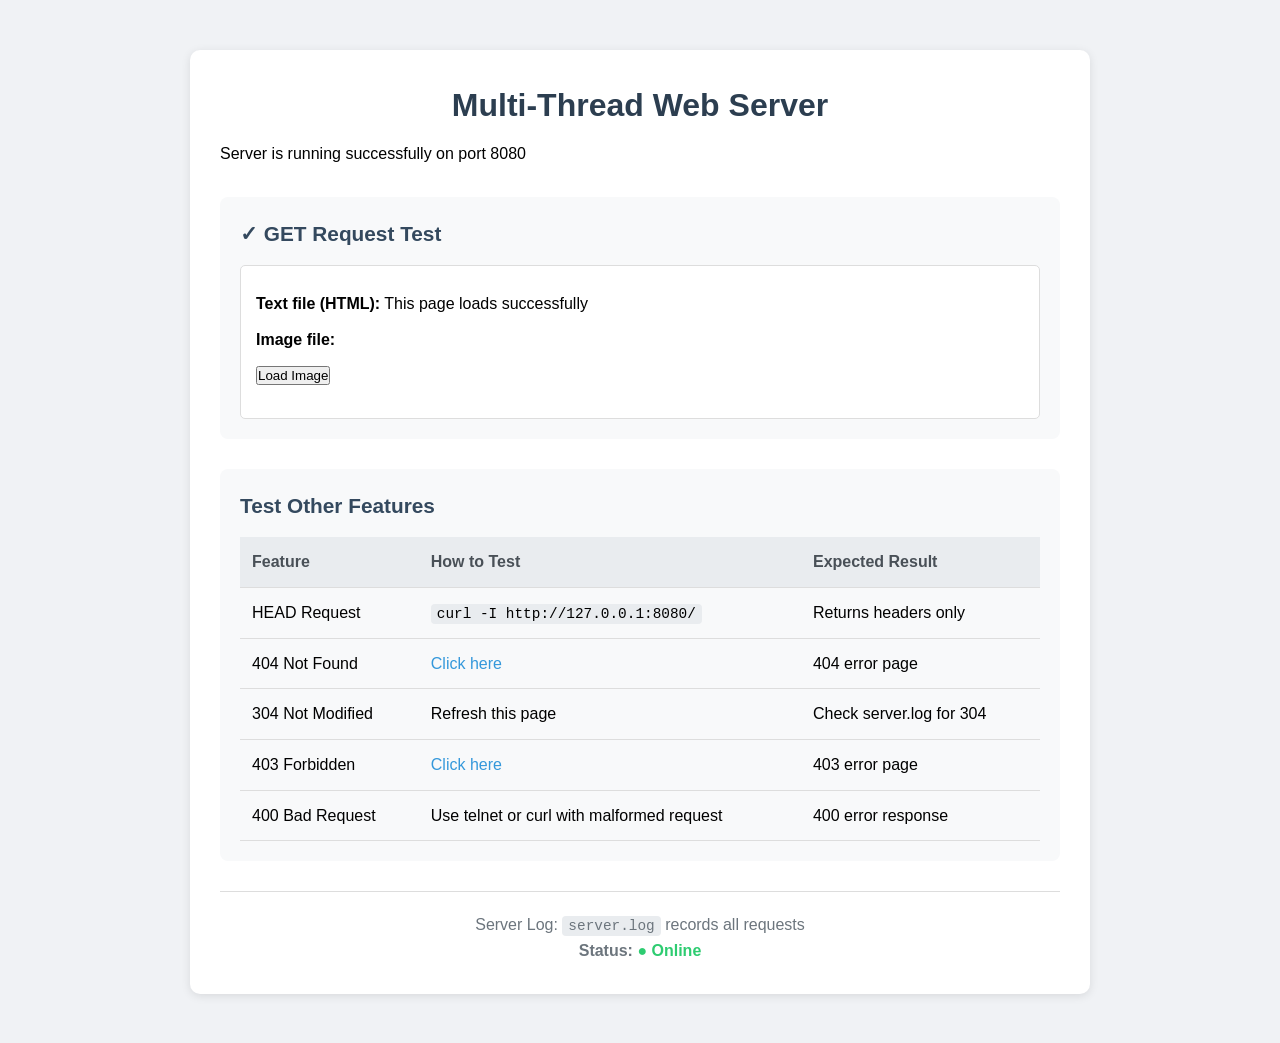
<file: www/index.html>
<!DOCTYPE html>
<html lang="en">
<head>
    <meta charset="UTF-8">
    <title>Web Server Test Page</title>
    <link rel="stylesheet" href="style.css">
</head>
<body>
    <div class="container">
        <h1>Multi-Thread Web Server</h1>
        <p>Server is running successfully on port 8080</p>
        
        <div class="test-section">
            <h2>✓ GET Request Test</h2>
            <div class="test-box">
                <p><strong>Text file (HTML):</strong> This page loads successfully</p>
                <p><strong>Image file:</strong></p>
                <button id="loadImageBtn" class="test-btn">Load Image</button>
                <div id="imageContainer" style="margin-top: 15px;"></div>
            </div>
        </div>

        <div class="test-section">
            <h2>Test Other Features</h2>
            <table class="feature-table">
                <tr>
                    <th>Feature</th>
                    <th>How to Test</th>
                    <th>Expected Result</th>
                </tr>
                <tr>
                    <td>HEAD Request</td>
                    <td><code>curl -I http://127.0.0.1:8080/</code></td>
                    <td>Returns headers only</td>
                </tr>
                <tr>
                    <td>404 Not Found</td>
                    <td><a href="/nonexistent.html">Click here</a></td>
                    <td>404 error page</td>
                </tr>
                <tr>
                    <td>304 Not Modified</td>
                    <td>Refresh this page</td>
                    <td>Check server.log for 304</td>
                </tr>
                <tr>
                    <td>403 Forbidden</td>
                    <td><a href="/../etc/passwd">Click here</a></td>
                    <td>403 error page</td>
                </tr>
                <tr>
                    <td>400 Bad Request</td>
                    <td>Use telnet or curl with malformed request</td>
                    <td>400 error response</td>
                </tr>
            </table>
        </div>

        <div class="footer">
            <p>Server Log: <code>server.log</code> records all requests</p>
            <p><strong>Status:</strong> <span class="online">● Online</span></p>
        </div>
    </div>

    <script>
        document.getElementById('loadImageBtn').addEventListener('click', function() {
            const container = document.getElementById('imageContainer');
            container.innerHTML = '<img src="photo.jpg" alt="test image" width="200" style="border-radius:5px; border:1px solid #ddd;">';
        });
    </script>
</body>
</html>
</file>
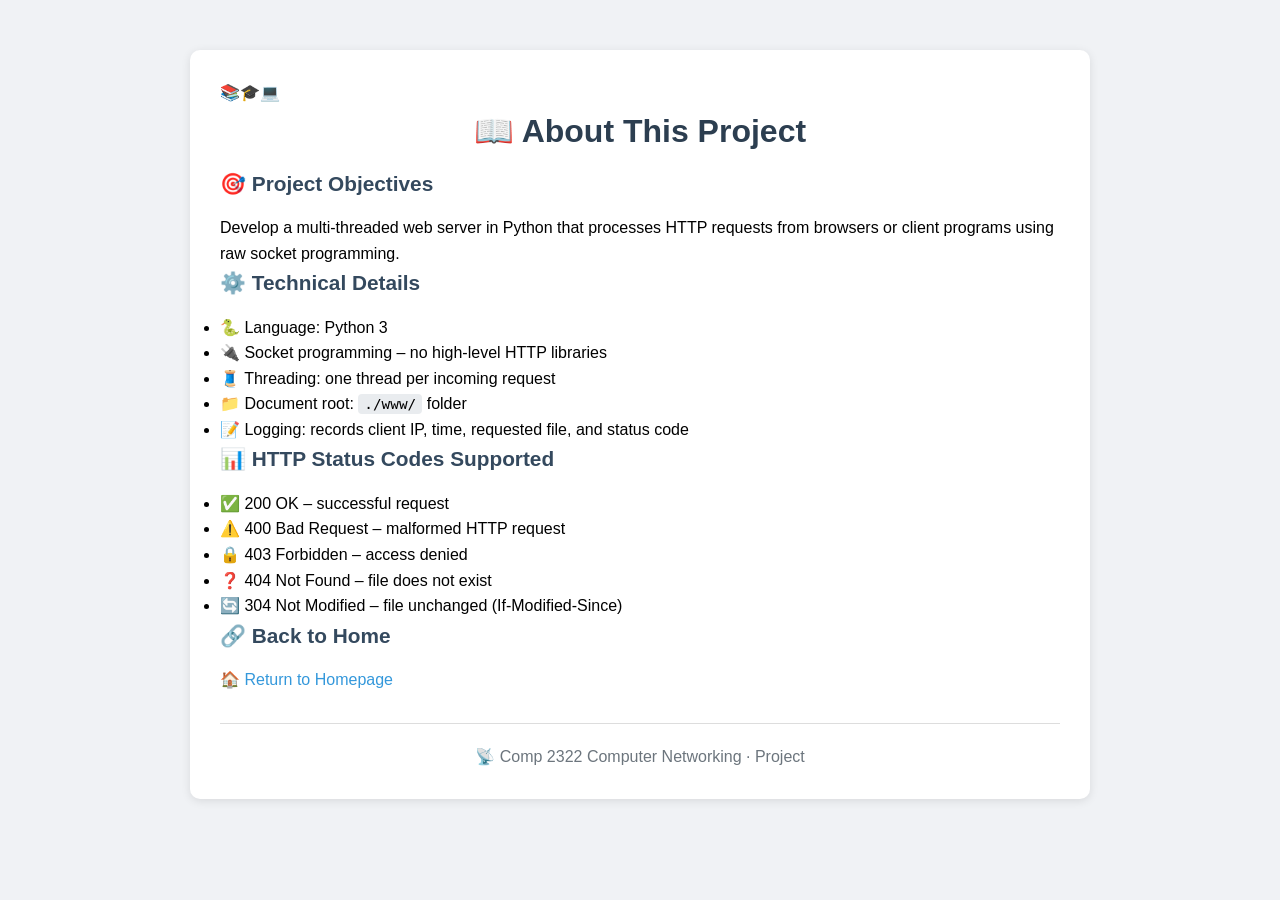
<file: www/about.html>
<!DOCTYPE html>
<html lang="en">
<head>
    <meta charset="UTF-8">
    <meta name="viewport" content="width=device-width, initial-scale=1.0">
    <title>📖 About | Multi-Thread Web Server</title>
    <link rel="stylesheet" href="style.css">
</head>
<body>
    <div class="container">
        <div class="emoji-header">📚🎓💻</div>
        <h1>📖 About This Project</h1>

        <div class="card">
            <h2>🎯 Project Objectives</h2>
            <p>Develop a multi-threaded web server in Python that processes HTTP requests from browsers or client programs using raw socket programming.</p>
        </div>

        <div class="card">
            <h2>⚙️ Technical Details</h2>
            <ul class="feature-list">
                <li>🐍 Language: Python 3</li>
                <li>🔌 Socket programming – no high-level HTTP libraries</li>
                <li>🧵 Threading: one thread per incoming request</li>
                <li>📁 Document root: <code>./www/</code> folder</li>
                <li>📝 Logging: records client IP, time, requested file, and status code</li>
            </ul>
        </div>

        <div class="card">
            <h2>📊 HTTP Status Codes Supported</h2>
            <ul class="feature-list">
                <li>✅ 200 OK – successful request</li>
                <li>⚠️ 400 Bad Request – malformed HTTP request</li>
                <li>🔒 403 Forbidden – access denied</li>
                <li>❓ 404 Not Found – file does not exist</li>
                <li>🔄 304 Not Modified – file unchanged (If-Modified-Since)</li>
            </ul>
        </div>

        <div class="card">
            <h2>🔗 Back to Home</h2>
            <a href="index.html" class="btn">🏠 Return to Homepage</a>
        </div>

        <div class="footer">
            📡 Comp 2322 Computer Networking · Project
        </div>
    </div>
</body>
</html>
</file>
<file: www/style.css>
* {
    margin: 0;
    padding: 0;
    box-sizing: border-box;
}

body {
    font-family: 'Segoe UI', Tahoma, Geneva, Verdana, sans-serif;
    background: #f0f2f5;
    line-height: 1.6;
}

.container {
    max-width: 900px;
    margin: 50px auto;
    padding: 30px;
    background: white;
    border-radius: 10px;
    box-shadow: 0 2px 10px rgba(0,0,0,0.1);
}

h1 {
    color: #2c3e50;
    text-align: center;
    margin-bottom: 10px;
}

h2 {
    color: #34495e;
    margin-bottom: 15px;
    font-size: 1.3rem;
}

.test-section {
    margin: 30px 0;
    padding: 20px;
    background: #f8f9fa;
    border-radius: 8px;
}

.test-box {
    background: white;
    padding: 15px;
    border-radius: 5px;
    border: 1px solid #ddd;
}

.test-box p {
    margin: 10px 0;
}

.feature-table {
    width: 100%;
    border-collapse: collapse;
}

.feature-table th,
.feature-table td {
    padding: 12px;
    text-align: left;
    border-bottom: 1px solid #ddd;
}

.feature-table th {
    background: #e9ecef;
    color: #495057;
}

.feature-table tr:hover {
    background: #f1f3f5;
}

code {
    background: #e9ecef;
    padding: 2px 6px;
    border-radius: 4px;
    font-family: monospace;
    font-size: 0.9rem;
}

a {
    color: #3498db;
    text-decoration: none;
}

a:hover {
    text-decoration: underline;
}

.footer {
    margin-top: 30px;
    padding-top: 20px;
    border-top: 1px solid #ddd;
    text-align: center;
    color: #6c757d;
}

.online {
    color: #2ecc71;
    font-weight: bold;
}

img {
    border-radius: 5px;
    border: 1px solid #ddd;
}
</file>
